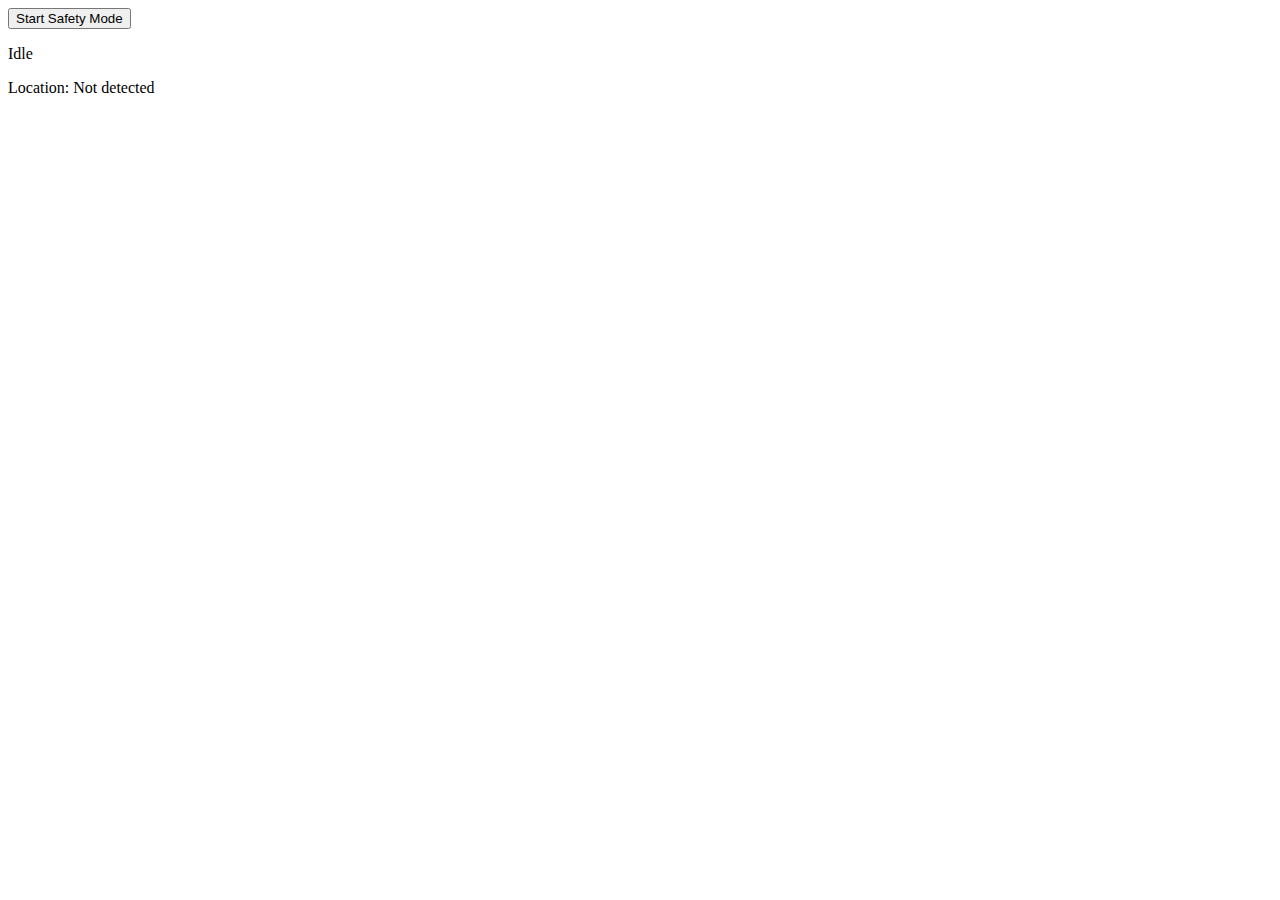
<file: index.html>
<!DOCTYPE html>
<html lang="en">
<head>
  <meta charset="UTF-8">
  <meta name="viewport" content="width=device-width, initial-scale=1.0">

  <title>Voice SOS Safety App</title>

  <!-- PWA -->
  <link rel="manifest" href="./manifest.json">
<meta name="theme-color" content="#d71920">

</head>

<body>

  <button onclick="startListening()">Start Safety Mode</button>

  <p id="status">Idle</p>
  <p id="location">Location: Not detected</p>

  <script src="voice.js"></script>

  <script>
    if ("serviceWorker" in navigator) {
      navigator.serviceWorker.register("sw.js")
        .then(() => console.log("Service Worker Registered"))
        .catch(err => console.log("SW Error", err));
    }
  </script>

</body>
</html>
</file>
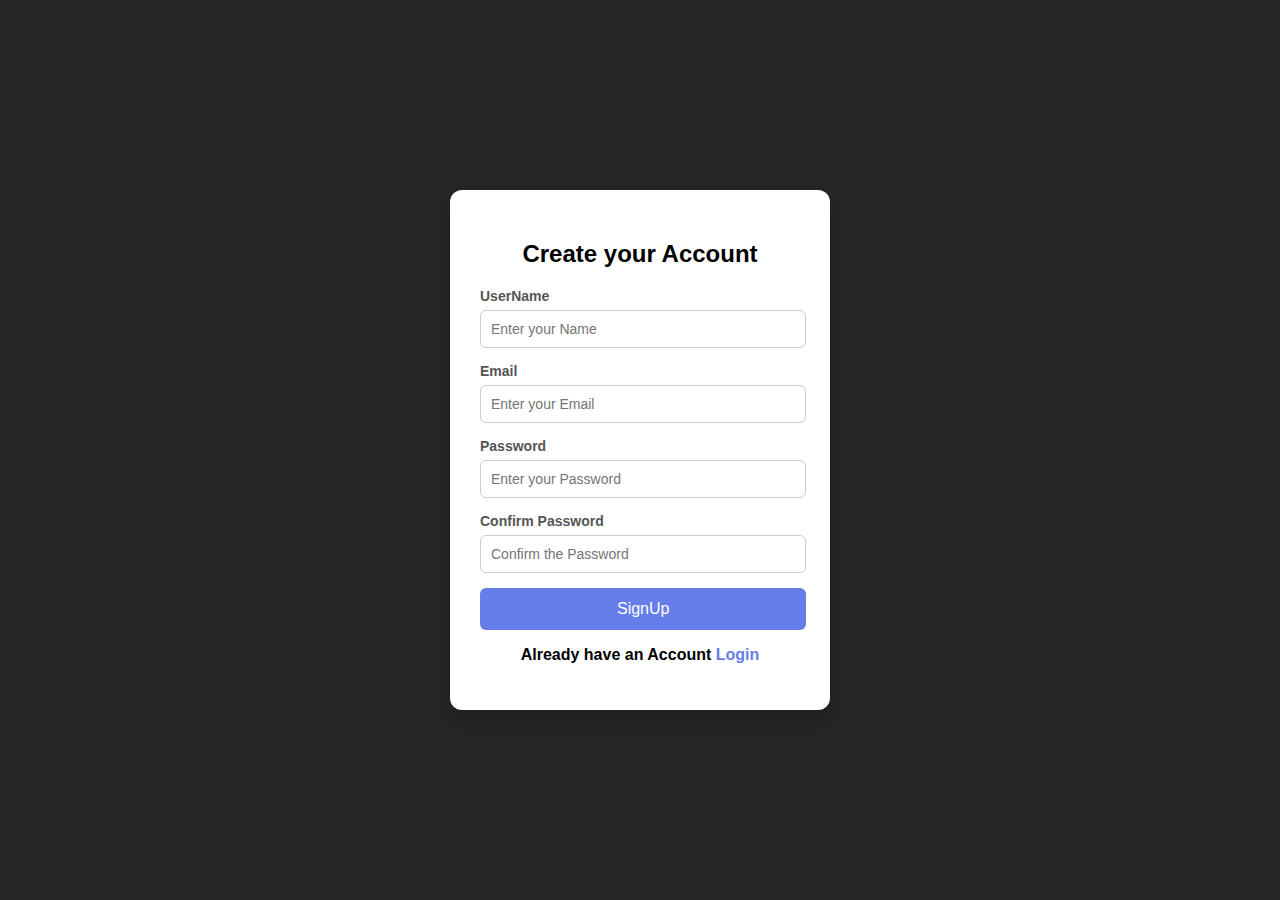
<file: Signup.html>
<!DOCTYPE html>
<html lang="en">
<head>
    <meta charset="UTF-8">
    <meta name="viewport" content="width=device-width, initial-scale=1.0">
    <title>SignUp</title>
    <link rel="stylesheet" href="style.css">
</head>
<body>
    <div class="container">
        <h2>Create your Account</h2>
        <form action="">
            <div class="form-contain">
                <label for="name">UserName</label>
                <input type="text" name="username" placeholder="Enter your Name">
            </div>
            <div class="form-contain">
                <label for="email">Email</label>
                <input type="email" name="email" placeholder="Enter your Email">
            </div>
            <div class="form-contain">
                <label for="password">Password</label>
                <input type="password" name="password" placeholder="Enter your Password">
            </div>
            <div class="form-contain">
                <label for="confirm">Confirm Password</label>
                <input type="password" name="confirm" placeholder="Confirm the Password">
            </div>
            <button type="button">SignUp</button>
            <div class="login-link">
                <p>Already have an Account <a href="#">Login</a></p>
            </div>
        </form>
    </div>
</body>
</html>
</file>
<file: style.css>
body {
    margin: 0;
    height: 100vh;
    background-color: rgb(39, 38, 38);
    display: flex;
    align-items: center;
    justify-content: center;
    font-family: 'Segoe UI', sans-serif;
}

.container {
    background: #fff;
    padding: 30px;
    width: 320px;
    border-radius: 12px;
    box-shadow: 0 10px 25px rgba(0, 0, 0, 0.2);
}

h2 {
    text-align: center;
    margin-bottom: 20px;
}

form {
    width: 100%;
    font-weight: bold;
}

.form-contain {
    margin-bottom: 15px;
}

.form-contain label {
    display: block;
    margin-bottom: 6px;
    font-size: 14px;
    color: #555;
}

.form-contain input {
    width: 95%;
    padding: 10px;
    border: 1px solid #ccc;
    border-radius: 6px;
    font-size: 14px;
}

.form-contain input:focus {
    outline: none;
    border-color: #667eea;
}

button {
    width: 102%;
    padding: 12px;
    border: none;
    border-radius: 6px;
    background: #667eea;
    color: white;
    font-size: 16px;
    cursor: pointer;
    transition: background 0.3s;
}

button:hover {
    background: #556cd6;
}

.login-link {
    text-align: center;
    margin-top: 15px;
}

.login-link a {
    text-decoration: none;
    color: #667eea;
}
</file>
